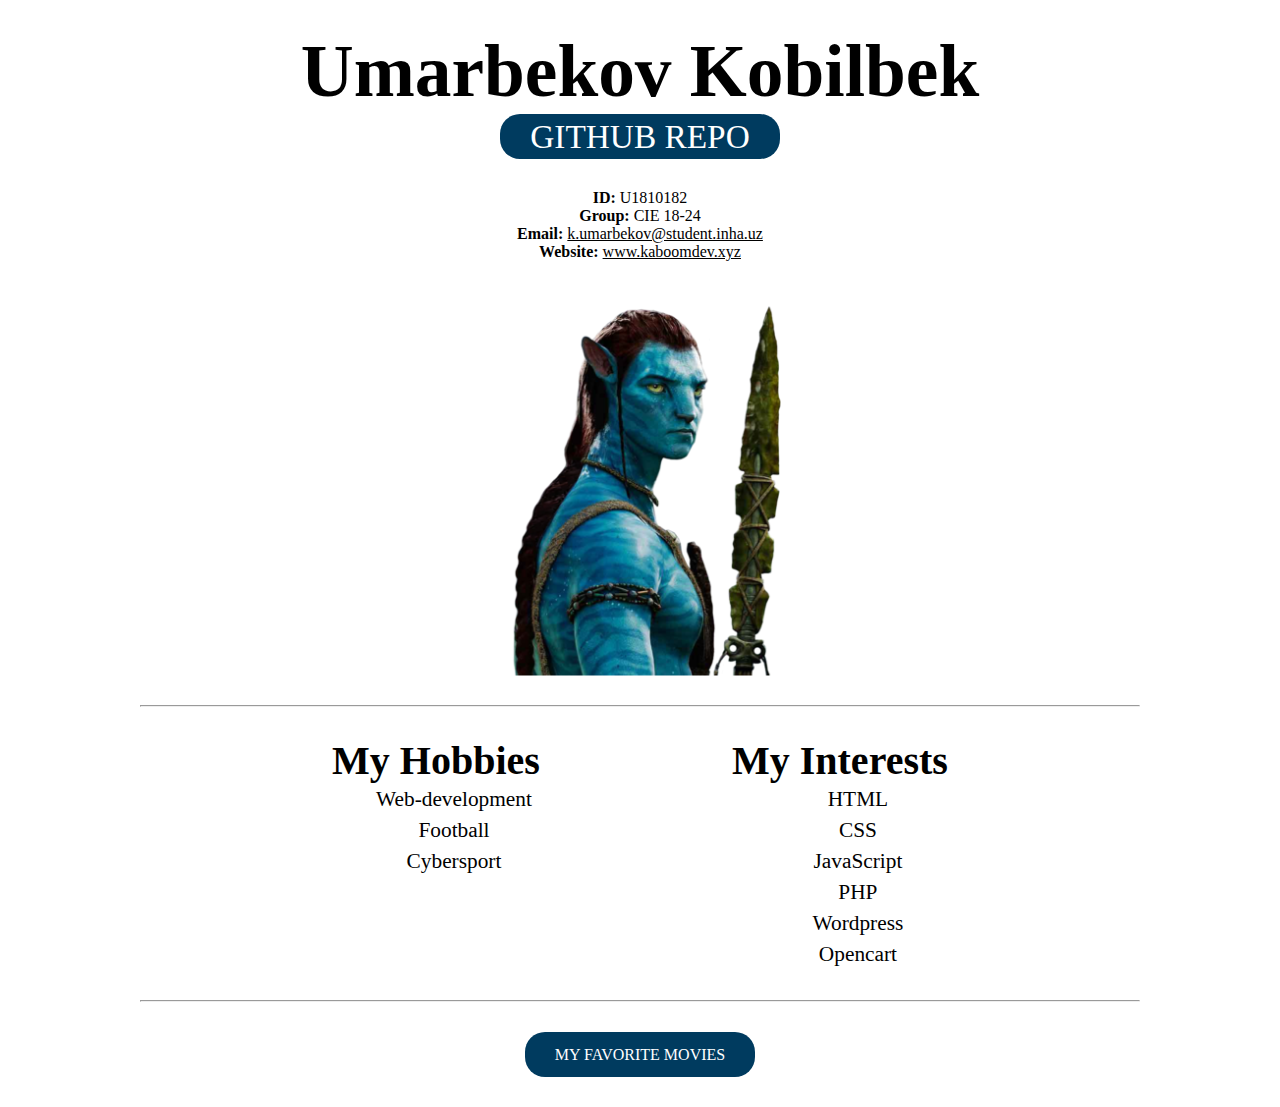
<file: index.html>
<!DOCTYPE html>
<html lang="en">
<head>
    <meta charset="UTF-8">
    <meta name="viewport" content="width=device-width, initial-scale=1.0">
    <meta http-equiv="X-UA-Compatible" content="ie=edge">
    <title>Umarbekov Kobilbek - U1810182</title>
    <link rel="stylesheet" href="css/style.css">
</head>
<body class="main">
    <div class="container">
        <div class="info"> 
            <h1>Umarbekov Kobilbek</h1>
            <a href="https://kaboom4inha.github.io" class="links github">Github Repo</a>
            <p><b>ID: </b>U1810182</p>
            <p><b>Group: </b>CIE 18-24</p>
            <p><b>Email: </b><a href="mailto:k.umarbekov@student.inha.uz">k.umarbekov@student.inha.uz</a></p>
            <p><b>Website: </b><a href="https://kaboomdev.xyz">www.kaboomdev.xyz</a></p>
            <p><img  src="/img/ithwdp.png" alt=""></p> 
        </div>
        <hr>    
       <section class="hobbies">
        <div>
            <h2>My Hobbies</h2>
             <ul>
               <li>Web-development</li>    
               <li>Football</li>
               <li>Cybersport</li>
             </ul>
        </div>
        <div>
            <h2>My Interests</h2>
            <ul>
                <li>HTML</li>
                <li>CSS</li>
                <li>JavaScript</li>
                <li>PHP</li>
                <li>Wordpress</li>
                <li>Opencart</li>
            </ul>
        </div>
       </section>
       <hr>
            <a class="links" href="movies.html">My favorite movies</a>
    </div>
    
</body>
</html>
</file>
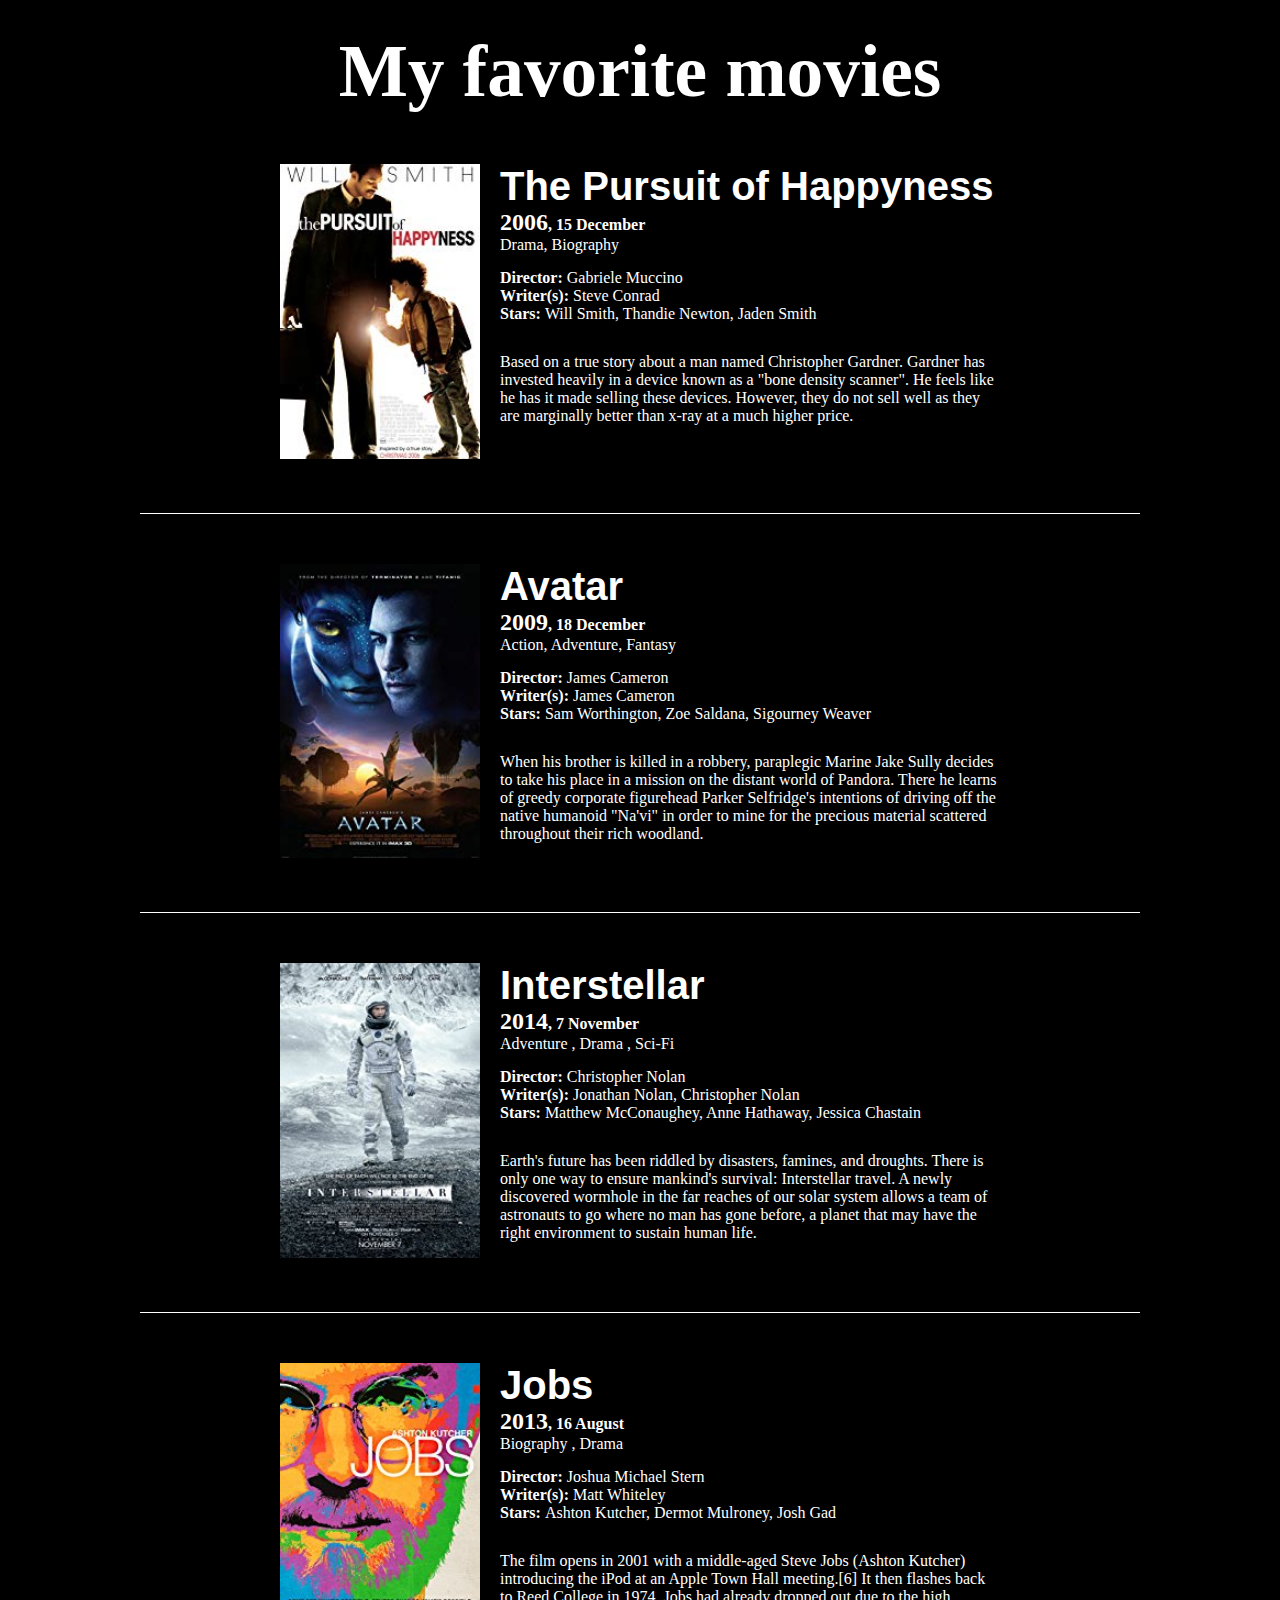
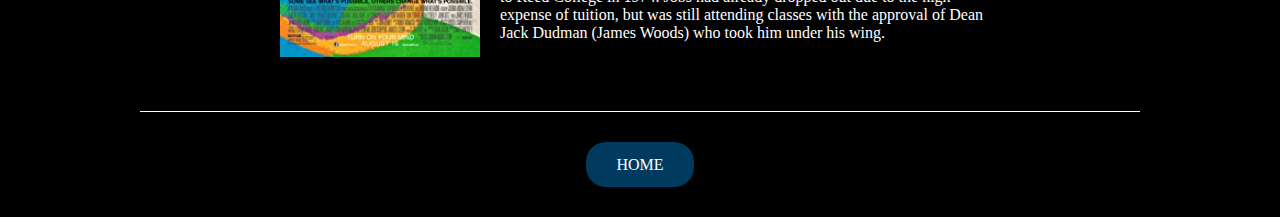
<file: movies.html>
<!DOCTYPE html>
<html lang="en">
<head>
    <meta charset="UTF-8">
    <meta name="viewport" content="width=device-width, initial-scale=1.0">
    <meta http-equiv="X-UA-Compatible" content="ie=edge">
    <title>Movies | Umarbekov Kobilbek - U1810182</title>
    <link rel="stylesheet" href="css/style.css">
</head>
<body class="movies_page">
    <div class="container">
            <h1>My favorite movies</h1>
            <div class="movie_wrap">
                <a href="https://www.imdb.com/title/tt0454921/?ref_=nv_sr_2" class="thumbnail">
                    <img src="./img/movie01.jpg" alt="">
                </a>
                <div class="descr">
                    <h2>The Pursuit of Happyness</h2>
                    <p class="year"><b><span>2006</span>, 15 December</b></p>
                    <p class="genre">Drama, Biography</p>
                    <p><b>Director: </b> Gabriele Muccino</p>
                    <p><b>Writer(s): </b> Steve Conrad</p>
                    <p><b>Stars: </b> Will Smith, Thandie Newton, Jaden Smith</p>
                    <p class="story">Based on a true story about a man named Christopher Gardner. Gardner has invested heavily in a device known as a "bone density scanner". He feels like he has it made selling these devices. However, they do not sell well as they are marginally better than x-ray at a much higher price. </p>
                </div>
            </div>
            <div class="movie_wrap">
                <a href="https://www.imdb.com/title/tt0454921/?ref_=nv_sr_2" class="thumbnail">
                    <img src="./img/movie02.jpg" alt="">
                </a>
                <div class="descr">
                    <h2>Avatar</h2>
                    <p class="year"><b><span>2009</span>, 18 December</b></p>
                    <p class="genre">Action, Adventure, Fantasy </p>
                    <p><b>Director: </b>James Cameron</p>
                    <p><b>Writer(s): </b>James Cameron</p>
                    <p><b>Stars: </b>  Sam Worthington, Zoe Saldana, Sigourney Weaver</p>
                    <p class="story">When his brother is killed in a robbery, paraplegic Marine Jake Sully decides to take his place in a mission on the distant world of Pandora. There he learns of greedy corporate figurehead Parker Selfridge's intentions of driving off the native humanoid "Na'vi" in order to mine for the precious material scattered throughout their rich woodland.</p>
                </div>
            </div>
            <div class="movie_wrap">
                <a href="https://www.imdb.com/title/tt0454921/?ref_=nv_sr_2" class="thumbnail">
                    <img src="./img/movie03.jpg" alt="">
                </a>
                <div class="descr">
                    <h2>Interstellar</h2>
                    <p class="year"><b><span>2014</span>, 7 November</b></p>
                    <p class="genre">Adventure , Drama , Sci-Fi</p>
                    <p><b>Director: </b>Christopher Nolan</p>
                    <p><b>Writer(s): </b>Jonathan Nolan, Christopher Nolan</p>
                    <p><b>Stars: </b> Matthew McConaughey, Anne Hathaway, Jessica Chastain</p>
                    <p class="story">Earth's future has been riddled by disasters, famines, and droughts. There is only one way to ensure mankind's survival: Interstellar travel. A newly discovered wormhole in the far reaches of our solar system allows a team of astronauts to go where no man has gone before, a planet that may have the right environment to sustain human life.</p>
                </div>
            </div>
            <div class="movie_wrap">
                <a href="https://www.imdb.com/title/tt0454921/?ref_=nv_sr_2" class="thumbnail">
                    <img src="./img/movie04.jpg" alt="">
                </a>
                <div class="descr">
                    <h2>Jobs</h2>
                    <p class="year"><b><span>2013</span>, 16 August</b></p>
                    <p class="genre">Biography , Drama </p>
                    <p><b>Director: </b>Joshua Michael Stern</p>
                    <p><b>Writer(s): </b>Matt Whiteley</p>
                    <p><b>Stars: </b> Ashton Kutcher, Dermot Mulroney, Josh Gad </p>
                    <p class="story">The film opens in 2001 with a middle-aged Steve Jobs (Ashton Kutcher) introducing the iPod at an Apple Town Hall meeting.[6] It then flashes back to Reed College in 1974. Jobs had already dropped out due to the high expense of tuition, but was still attending classes with the approval of Dean Jack Dudman (James Woods) who took him under his wing.</p>
                </div>
            </div>
            <a href="/" class="links">Home</a>
    </div>
</body>
</html>
</file>
<file: css/style.css>
*{
    margin: 0;
    padding: 0;
}
.container {
    max-width: 1000px;
    margin: auto;
    text-align: center;
    padding-bottom: 30px;;
}
h1 {
    font-size: 55pt;
    font-family: fantasy;
    text-align: center;
    font-weight: 800;
    margin-top: 30px;
}
.main p{
    text-align: center;
}
a{
    color: #000;
}  

.links {
    display: inline-block;
    padding: 10px 30px;
    background: #003b5f;;
    color: #fff; 
    margin-top: 30px;
    border-radius: 20px;
    text-transform: uppercase;
    text-decoration: none;
    line-height: 25px;
}
.github  {
    font-size: 25pt;
    margin-top: 0;
    margin-bottom: 30px;;
}

ul{
    list-style: none;
    padding-left: 30px;
    font-size: 16pt;
    margin: auto;
}
ul li {
    padding: 3px;
    width: 100%;
    text-align: center;
}
h2{
    font-size: 30pt;
    font-family: fantasy;
}
.hobbies {
    margin: 30px 0;;
    display: flex;;
    width: 100%;
    justify-content: space-evenly;
}
img {
    width: 500px;
    height: auto;
}

body.movies_page{
    background: #000;
    color: #fff;
}

.movie_wrap {
    display: flex;
    justify-content: center;
    text-align: left;
    width: 100%;
    border-bottom: 1px solid #fff;
    padding: 50px 0;
}
.movie_wrap .thumbnail {
    width: 20%;
}
.movie_wrap .descr {
    width: 50%;
    padding-left: 20px;;
    text-align: left;
    
}
.movie_wrap .descr  h2{
    font-family: 'Trebuchet MS', 'Lucida Sans Unicode', 'Lucida Grande', 'Lucida Sans', Arial, sans-serif;
}
.movie_wrap .thumbnail img{
    width: 100%;
    height: auto;
    
}
.movie_wrap .genre {
    margin-bottom: 15px;
    
}
.movie_wrap .year span {
    font-size: 18pt;
}
.movie_wrap .descr .story {
    margin-top: 30px;
}
.movie_wrap:last-child {
    border: none;
}
</file>
